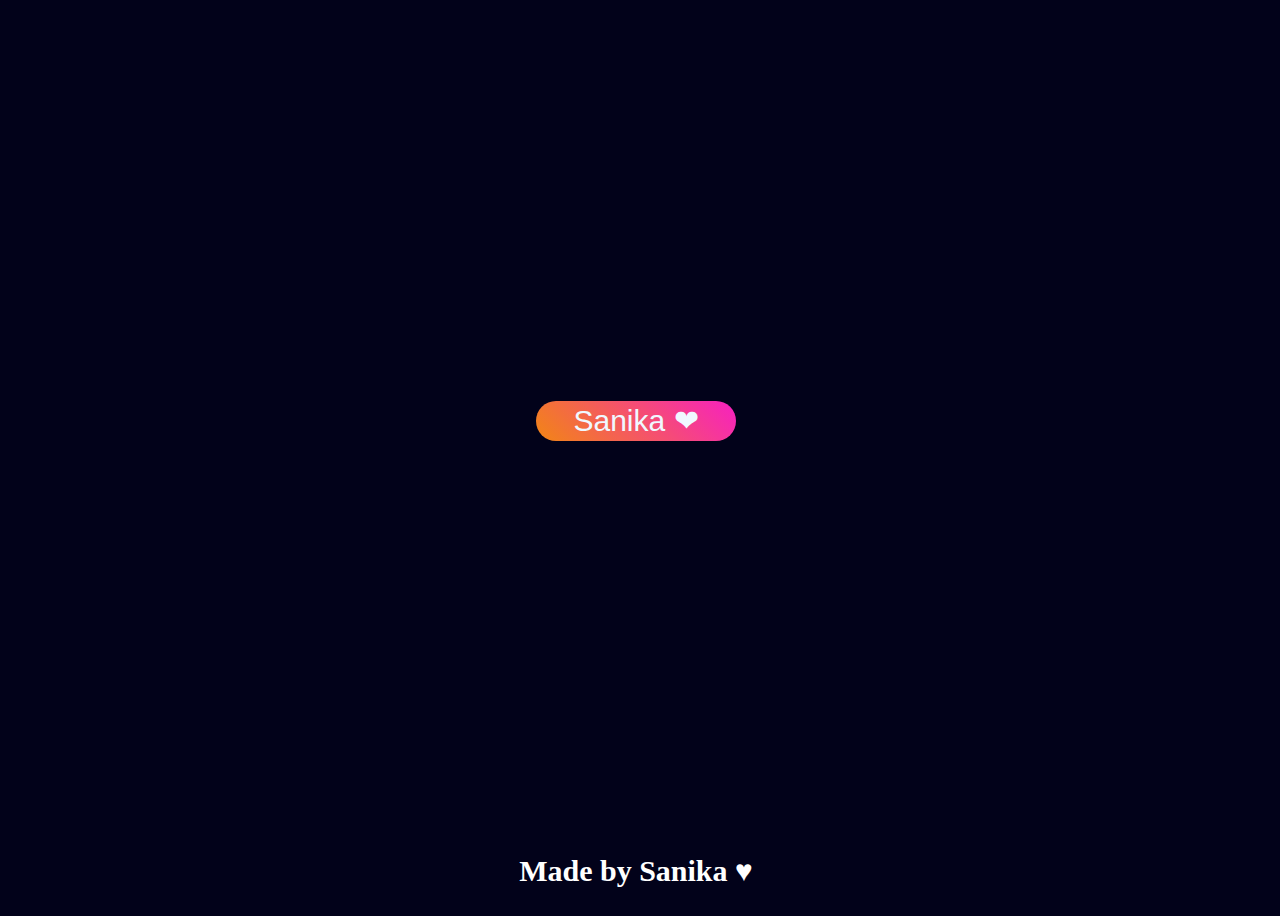
<file: But.html>
<!DOCTYPE html>
<html lang="en">
<head>
    <meta charset="UTF-8">
    <meta name="viewport" content="width=device-width, initial-scale=1.0">
    <title>Document</title>
    <style>
        body{
            background-color: rgb(2, 2, 26);
            color:white;
            display:flex;
            margin-left:0;
            padding: 0;
            justify-content: center;
            height:100vh;
             flex-direction: column;
            align-items: center;
        }
        .button{
            border:none;
            border-radius: 20px;
            height: 40px;
            width:200px;
            background:linear-gradient(45deg, #f28614,#f720c1);
            text-align: center;
            font-size: 30px;
            margin:auto;
            color:aliceblue;  
            cursor:pointer;
            transition:all 0.3s ease-in-out;
           justify-content: center;
           align-items: center;
           display: flex;
        }
        button:hover{
             box-shadow: 0 8px 20px rgba(247 ,32 ,193,0.6);
             transform: scale(1.1);
        }
        .sanika{
            font-size: 30px;
            text-align: center;
        }
        
    </style>
</head>
<body>
    <button class="button">Sanika &#10084;</button>
    <h1 class="sanika">Made by Sanika &hearts;</h1>
</body>

</html>
</file>
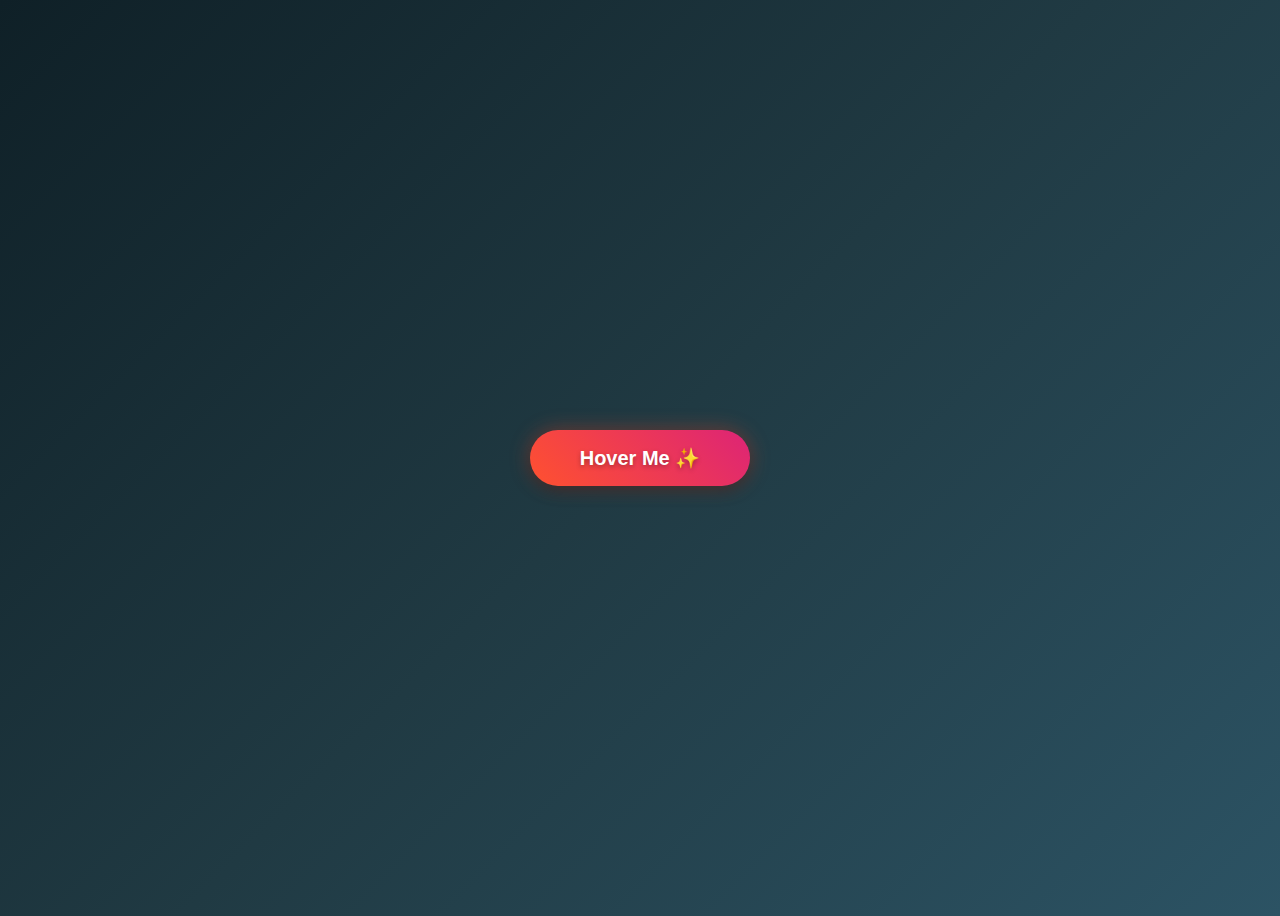
<file: buttonsample.html>
<!DOCTYPE html>
<html lang="en">
<head>
<meta charset="UTF-8">
<meta name="viewport" content="width=device-width, initial-scale=1.0">
<title>Ultra Beautiful Button</title>
<style>
  body {
    display: flex;
    justify-content: center;
    align-items: center;
    height: 100vh;
    background: linear-gradient(135deg, #0f2027, #203a43, #2c5364);
    font-family: Arial, sans-serif;
  }
  .btn {
    position: relative;
    padding: 16px 50px;
    font-size: 20px;
    font-weight: bold;
    color: white;
    background: linear-gradient(45deg, #ff512f, #dd2476);
    border: none;
    border-radius: 50px;
    cursor: pointer;
    overflow: hidden;
    box-shadow: 0 5px 15px rgba(0,0,0,0.3), 0 0 20px rgba(255,81,47,0.4);
    transition: transform 0.3s ease, box-shadow 0.3s ease;
    text-shadow: 0 2px 5px rgba(0,0,0,0.3);
  }

  /* Hover effect */
  .btn:hover {
    transform: translateY(-6px) scale(1.05);
    box-shadow: 0 10px 25px rgba(0,0,0,0.4), 0 0 35px rgba(221,36,118,0.6);
  }
  .btn::after {
    content: "";
    position: absolute;
    top: 0;
    left: -150%;
    width: 50%;
    height: 100%;
    background: linear-gradient(
      120deg,
      rgba(255,255,255,0) 0%,
      rgba(255,255,255,0.6) 50%,
      rgba(255,255,255,0) 100%
    );
    transform: skewX(-25deg);
  }
  .btn:hover::after {
    left: 200%;
    transition: left 0.8s ease;
  }
  .btn .ripple {
    position: absolute;
    border-radius: 50%;
    transform: translate(-50%,-50%) scale(0);
    pointer-events: none;
    background: rgba(255,255,255,0.6);
    animation: rippleEffect 600ms linear forwards;
    z-index: 1;
  }
  @keyframes rippleEffect {
    to { transform: translate(-50%,-50%) scale(2); opacity: 0; }
  }
</style>
</head>
<body>
<button class="btn" id="fancyBtn">Hover Me ✨</button>
<script>
  const btn = document.getElementById('fancyBtn');
  btn.addEventListener('click', function(e){
    const circle = document.createElement('span');
    circle.classList.add('ripple');
    const rect = this.getBoundingClientRect();
    circle.style.width = circle.style.height = Math.max(rect.width, rect.height) + 'px';
    circle.style.left = e.clientX - rect.left + 'px';
    circle.style.top = e.clientY - rect.top + 'px';
    this.appendChild(circle);
    circle.addEventListener('animationend', ()=> circle.remove());
  });
</script>

</body>
</html>
</file>
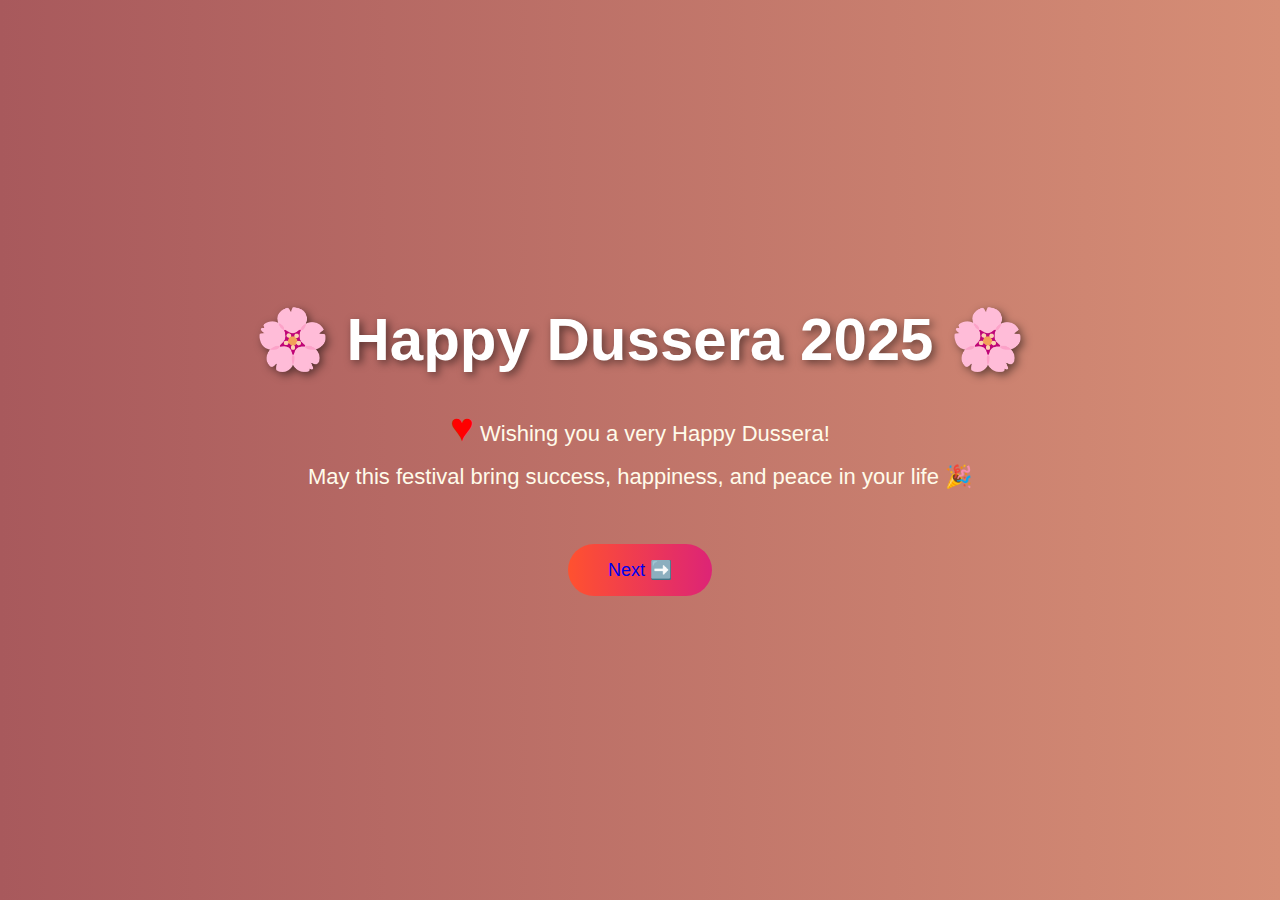
<file: Dashera.html>
<!DOCTYPE html>
<html lang="en">
<head>
  <meta charset="UTF-8">
  <meta name="viewport" content="width=device-width, initial-scale=1.0">
  <title>Happy Dashera</title>
  <style>
    body {
      margin: 0;
      padding: 0;
      height: 100vh;
      display: flex;
      flex-direction: column;
      justify-content: center;
      align-items: center;
      text-align: center;
      font-family: 'Segoe UI', Tahoma, Geneva, Verdana, sans-serif;
      background: linear-gradient(to right, #a8595c,  #d68e76);
      color: white;
    }

    h1 {
      font-size: 60px;
      margin: 0;
      text-shadow: 3px 3px 8px rgba(0, 0, 0, 0.5);
      animation: glow 2s infinite alternate;
    }

    p {
      font-size: 22px;
      max-width: 700px;
      margin: 20px auto;
      line-height: 1.6;
      color: #fffbea;
    }

    #hearts {
      color: red;
      font-size: 40px;
      animation: heartbeat 1s infinite;
    }

    button {
      margin-top: 30px;
      padding: 15px 40px;
      font-size: 18px;
      border: none;
      border-radius: 30px;
      background: linear-gradient(to right, #ff512f, #dd2476);
      color: white;
      cursor: pointer;
      transition: transform 0.3s, box-shadow 0.3s;
    }

    button:hover {
      box-shadow: 0 5px 15px rgba(0, 0, 0, 0.3);
    }

    a{
        text-decoration: none;
    }
  </style>
</head>
<body>
  <h1>🌸 Happy Dussera 2025 🌸</h1>
  <p> <span id="hearts">&hearts;</span> Wishing you a very Happy Dussera! <br> 
     May this festival bring success, happiness, and peace in your life 🎉</p>
  <button><a href="story.html">Next ➡️</a></button>
</body>
</html>
</file>
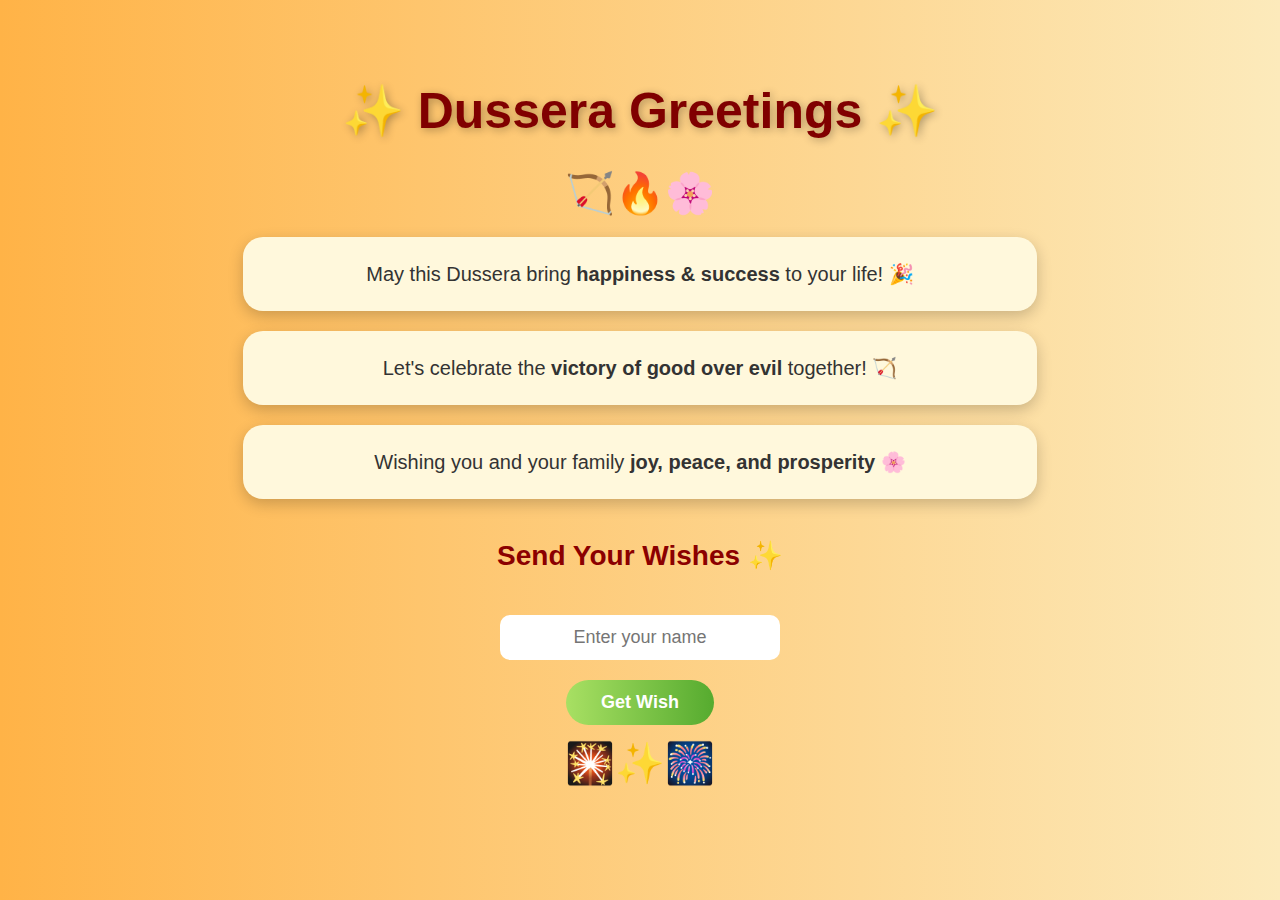
<file: greeting.html>
<!DOCTYPE html>
<html lang="en">
<head>
  <meta charset="UTF-8">
  <meta name="viewport" content="width=device-width, initial-scale=1.0">
  <title>Dussera Greetings</title>
  <style>
    body{
      margin:0;
      font-family: 'Segoe UI', Tahoma, Geneva, Verdana, sans-serif;
      background: linear-gradient(to left, #fceabb, #ffb347);
      text-align: center;
      padding: 40px 20px;
      color: #333;
    }

    h2{
      color: maroon;
      font-size: 50px;
      text-shadow: 2px 2px 8px rgba(0,0,0,0.3);
      animation: glow 2s infinite alternate;
      margin-bottom: 30px;
    }

    .wish{
      background: #fff8dc;
      padding: 25px;
      margin: 20px auto;
      width: 60%;
      border-radius: 20px;
      box-shadow: 0 5px 15px rgba(0,0,0,0.2);
      font-size: 20px;
      transition: transform 0.3s, box-shadow 0.3s;
    }

    .wish:hover{
      transform: scale(1.05);
      box-shadow: 0 8px 25px rgba(0,0,0,0.3);
    }

    h3{
      margin-top: 40px;
      font-size: 28px;
      color: #8b0000;
    }

    input{
      padding: 12px 15px;
      border-radius: 10px;
      border: none;
      margin-top: 15px;
      font-size: 18px;
      width: 250px;
      text-align: center;
    }

    .btn{
      display: inline-block;
      margin-top: 20px;
      padding: 12px 35px;
      background: linear-gradient(to left, #56ab2f, #a8e063);
      color: white;
      text-decoration: none;
      border-radius: 30px;
      font-size: 18px;
      font-weight: bold;
      cursor: pointer;
      transition: transform 0.3s, box-shadow 0.3s;
    }

    .btn:hover{
      transform: scale(1.1);
      box-shadow: 0 6px 20px rgba(0,0,0,0.4);
    }

    @keyframes glow {
      from { text-shadow: 0 0 10px #fff, 0 0 20px #ff6f61; }
      to { text-shadow: 0 0 20px #fff, 0 0 30px #ff2e63; }
    }

    
    .decor{
      font-size: 40px;
      margin: 15px 0;
      animation: bounce 2s infinite alternate;
    }

    @keyframes bounce{
      0% { transform: translateY(0); }
      50% { transform: translateY(-15px); }
      100% { transform: translateY(0); }
    }
  </style>
</head>
<body>
  <h2>✨ Dussera Greetings ✨</h2>

  <div class="decor">🏹🔥🌸</div>

  <div class="wish">May this Dussera bring <b>happiness & success</b> to your life! 🎉</div>
  <div class="wish">Let's celebrate the <b>victory of good over evil</b> together! 🏹</div>
  <div class="wish">Wishing you and your family <b>joy, peace, and prosperity</b> 🌸</div>

  <h3>Send Your Wishes ✨</h3>
  <input type="text" placeholder="Enter your name">
  <br>
  <a href="#" class="btn">Get Wish</a>

  <div class="decor">🎇✨🎆</div>
</body>
</html>
</file>
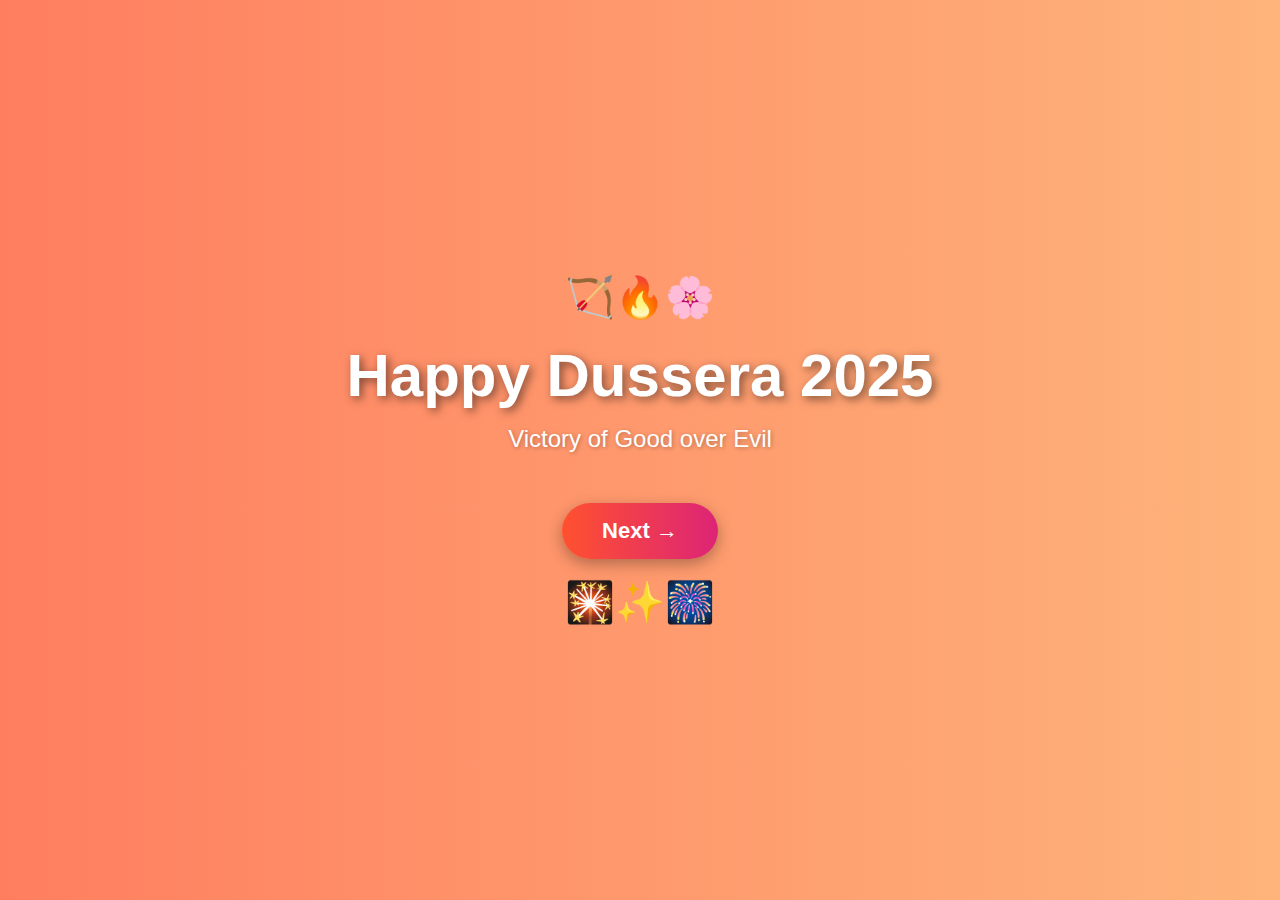
<file: Home.html>
<!DOCTYPE html>
<html lang="en">
<head>
  <meta charset="UTF-8">
  <meta name="viewport" content="width=device-width, initial-scale=1.0">
  <title>Happy Dussera</title>
  <style>
    body{
      margin:0;
      font-family: 'Segoe UI', Tahoma, Geneva, Verdana, sans-serif;
      text-align: center;
      height: 100vh;
      display: flex;
      flex-direction: column;
      justify-content: center;
      align-items: center;
      background: linear-gradient(to right, #ff7e5f, #feb47b); /* vibrant festival colors */
      color: white;
    }

    h1{
      font-size: 60px;
      text-shadow: 3px 3px 10px rgba(0,0,0,0.5);
      animation: glow 2s infinite alternate;
      margin: 0;
    }

    p{
      font-size: 24px;
      margin: 15px 0 50px 0;
      text-shadow: 1px 1px 4px rgba(0,0,0,0.3);
    }

    .btn{
      display: inline-block;
      padding: 15px 40px;
      font-size: 22px;
      font-weight: bold;
      background: linear-gradient(to right, #ff512f, #dd2476);
      color: white;
      text-decoration: none;
      border-radius: 30px;
      box-shadow: 0 5px 15px rgba(0,0,0,0.3);
      transition: transform 0.3s, box-shadow 0.3s;
    }

    .btn:hover{
      transform: scale(1.1);
      box-shadow: 0 8px 25px rgba(0,0,0,0.5);
    }

    /* Emoji decoration */
    .decor{
      font-size: 40px;
      margin: 20px 0;
      animation: bounce 2s infinite alternate;
    }

    /* Keyframes for glow & bounce */
    @keyframes glow{
      from { text-shadow: 0 0 10px #fff, 0 0 20px #ff6f61, 0 0 30px #ff2e63; }
      to { text-shadow: 0 0 20px #fff, 0 0 30px #ff2e63, 0 0 40px #ff0000; }
    }

    @keyframes bounce{
      0% { transform: translateY(0); }
      50% { transform: translateY(-15px); }
      100% { transform: translateY(0); }
    }
  </style>
</head>
<body>
  <div class="decor">🏹🔥🌸</div>
  <h1>Happy Dussera 2025</h1>
  <p>Victory of Good over Evil</p>
  <a href="story.html" class="btn">Next →</a>
  <div class="decor">🎇✨🎆</div>
</body>
</html>
</file>
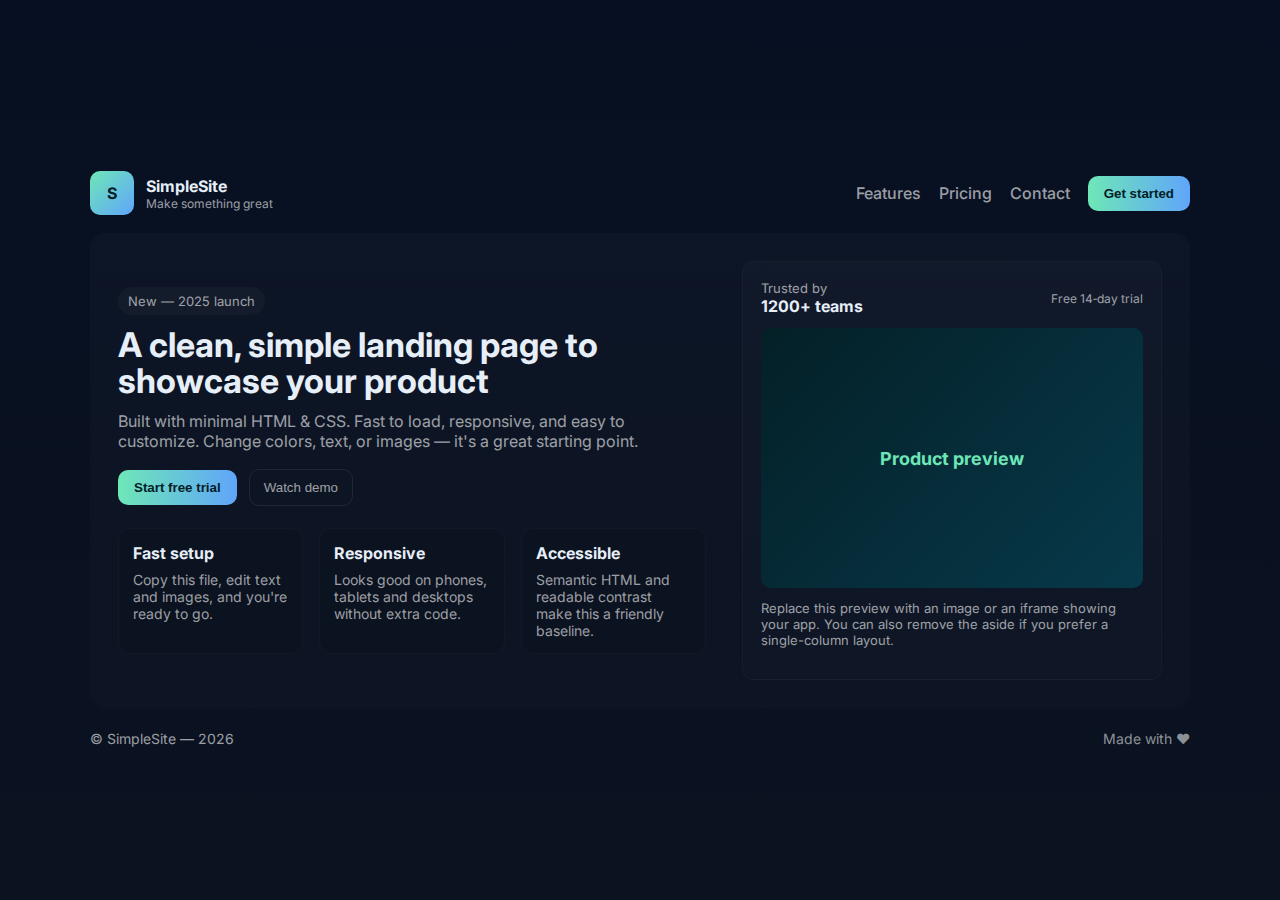
<file: landingpage.html>
<!doctype html>
<html lang="en">
<head>
  <meta charset="utf-8" />
  <meta name="viewport" content="width=device-width, initial-scale=1" />
  <title>Simple Landing Page</title>
  <link rel="preconnect" href="https://fonts.googleapis.com">
  <link rel="preconnect" href="https://fonts.gstatic.com" crossorigin>
  <link href="https://fonts.googleapis.com/css2?family=Inter:wght@300;400;600;700&display=swap" rel="stylesheet">
  <style>
    :root{
      --bg:#0f1724; /* deep navy */
      --card:#0b1220;
      --accent:#6ee7b7; /* mint */
      --muted:rgba(255,255,255,0.6);
      --glass: rgba(255,255,255,0.03);
      --radius:12px;
      --max-width:1100px;
      font-family: 'Inter', system-ui, -apple-system, 'Segoe UI', Roboto, 'Helvetica Neue', Arial;
    }
    *{box-sizing:border-box}
    body{margin:0;background:linear-gradient(180deg,#071022 0%, #0b1220 100%);color:#e6eef8;min-height:100vh;display:flex;align-items:center;justify-content:center;padding:40px}
    .container{width:100%;max-width:var(--max-width)}

    /* header */
    header{display:flex;justify-content:space-between;align-items:center;padding:18px 0}
    .brand{display:flex;gap:12px;align-items:center}
    .logo{width:44px;height:44px;border-radius:10px;background:linear-gradient(135deg,var(--accent),#60a5fa);display:flex;align-items:center;justify-content:center;font-weight:700;color:#042027}
    nav{display:flex;gap:18px;align-items:center}
    nav a{color:var(--muted);text-decoration:none;font-weight:500}
    .btn-primary{background:linear-gradient(90deg,var(--accent),#60a5fa);border:none;color:#042027;padding:10px 16px;border-radius:10px;font-weight:600;cursor:pointer}

    /* hero */
    .hero{display:grid;grid-template-columns:1fr 420px;gap:36px;align-items:center;padding:28px;background:linear-gradient(180deg, rgba(255,255,255,0.02), rgba(255,255,255,0.01));border-radius:16px}
    .eyebrow{display:inline-block;background:var(--glass);padding:6px 10px;border-radius:999px;color:var(--muted);font-size:13px;margin-bottom:12px}
    h1{font-size:34px;margin:0 0 12px;line-height:1.05}
    p.lead{color:var(--muted);margin:0 0 18px}
    .actions{display:flex;gap:12px;align-items:center}
    .secondary{background:transparent;border:1px solid rgba(255,255,255,0.08);padding:10px 14px;border-radius:10px;color:var(--muted);cursor:pointer}

    /* card */
    .card{background:linear-gradient(180deg, rgba(255,255,255,0.02), rgba(255,255,255,0.01));padding:18px;border-radius:12px;border:1px solid rgba(255,255,255,0.03)}
    .mock{height:260px;border-radius:10px;background:linear-gradient(135deg,#042027 0%, #07394a 100%);display:flex;align-items:center;justify-content:center;color:var(--accent);font-weight:700;font-size:18px}
    .features{display:grid;grid-template-columns:repeat(3,1fr);gap:16px;margin-top:22px}
    .feature{background:var(--card);padding:14px;border-radius:12px;border:1px solid rgba(255,255,255,0.03)}
    .feature h4{margin:0 0 8px;font-size:16px}
    .feature p{margin:0;color:var(--muted);font-size:14px}
    footer{margin-top:22px;color:var(--muted);font-size:14px;display:flex;justify-content:space-between;align-items:center}
    @media (max-width:900px){
      .hero{grid-template-columns:1fr;}
      .container{padding:0 12px}
      .features{grid-template-columns:repeat(2,1fr)}
    }
    @media (max-width:560px){
      h1{font-size:24px}
      .features{grid-template-columns:1fr}
      nav{display:none}
    }
    .btn-primary:hover{transform:translateY(-3px)}
    .secondary:hover{background:rgba(255,255,255,0.02)}
    .feature{transition:transform .18s ease, box-shadow .18s ease}
    .feature:hover{transform:translateY(-6px);box-shadow:0 10px 30px rgba(2,6,23,0.6)}
  </style>
</head>
<body>
  <div class="container">
    <header>
      <div class="brand">
        <div class="logo">S</div>
        <div>
          <div style="font-weight:700">SimpleSite</div>
          <div style="font-size:12px;color:var(--muted)">Make something great</div>
        </div>
      </div>
      <nav>
        <a href="#features">Features</a>
        <a href="#pricing">Pricing</a>
        <a href="#contact">Contact</a>
        <button class="btn-primary">Get started</button>
      </nav>
    </header>
    <main class="hero">
      <section>
        <span class="eyebrow">New — 2025 launch</span>
        <h1>A clean, simple landing page to showcase your product</h1>
        <p class="lead">Built with minimal HTML & CSS. Fast to load, responsive, and easy to customize. Change colors, text, or images — it's a great starting point.</p>
        <div class="actions">
          <button class="btn-primary">Start free trial</button>
          <button class="secondary">Watch demo</button>
        </div>
        <div class="features" id="features">
          <div class="feature card">
            <h4>Fast setup</h4>
            <p>Copy this file, edit text and images, and you're ready to go.</p>
          </div>
          <div class="feature card">
            <h4>Responsive</h4>
            <p>Looks good on phones, tablets and desktops without extra code.</p>
          </div>
          <div class="feature card">
            <h4>Accessible</h4>
            <p>Semantic HTML and readable contrast make this a friendly baseline.</p>
          </div>
        </div>
      </section>
      <aside class="card">
        <div style="display:flex;justify-content:space-between;align-items:center;margin-bottom:12px">
          <div>
            <div style="font-size:13px;color:var(--muted)">Trusted by</div>
            <div style="font-weight:700">1200+ teams</div>
          </div>
          <div style="font-size:12px;color:var(--muted)">Free 14‑day trial</div>
        </div>
        <div class="mock">Product preview</div>
        <p style="margin-top:12px;color:var(--muted);font-size:13px">Replace this preview with an image or an iframe showing your app. You can also remove the aside if you prefer a single-column layout.</p>
      </aside>
    </main>
    <footer>
      <div>© SimpleSite — <span id="year"></span></div>
      <div style="opacity:.9">Made with ♥</div>
    </footer>
  </div>
  <script>
    document.getElementById('year').innerText = new Date().getFullYear();
  </script>
</body>

</html>
</file>
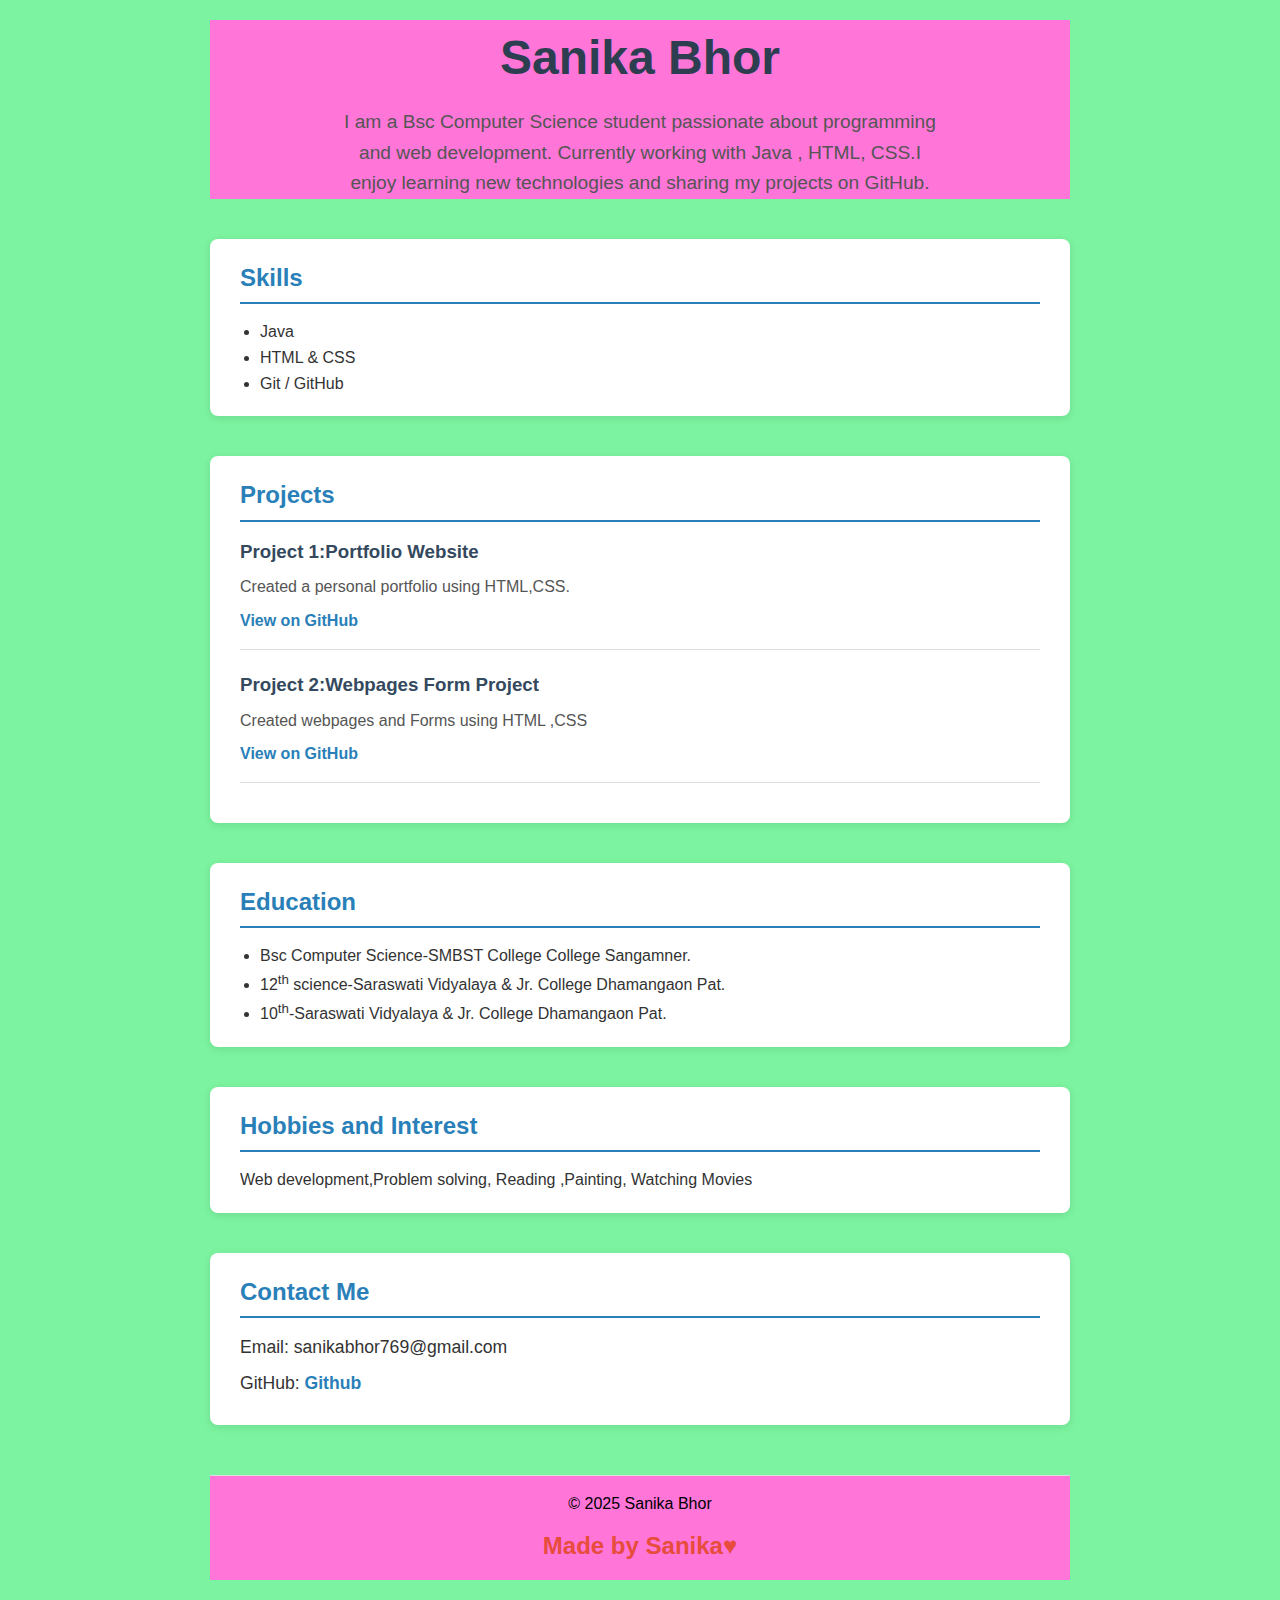
<file: portfolio.html>
<!DOCTYPE html>
<html lang="en">
<head>
    <meta charset="UTF-8">
    <meta name="viewport" content="width=device-width, initial-scale=1.0">
    <title>Sanika Bhor Portfolio</title>
    <link rel="stylesheet" href="portfolio.css">
</head>
<body>

    
    <header>
        <h1>Sanika Bhor</h1>
        <p>
            I am a Bsc Computer Science student passionate about programming and web development. Currently
            working with Java , HTML, CSS.I enjoy learning new technologies and sharing my projects on GitHub.
        </p>
    </header>

    <section id="skills">
        <h2>Skills</h2>
        <ul>
            <li>Java</li>
            <li>HTML & CSS</li>
            <li>Git / GitHub</li>
        </ul>
    </section>

    <section id="projects">
        <h2>Projects</h2>
        <div class="project">
            <h3>Project 1:Portfolio Website</h3>
            <p>Created a personal portfolio using HTML,CSS.</p>
            <a href="https://github.com/Sanika7431">View on GitHub</a>
        </div>
        <div class="project">
            <h3> Project 2:Webpages Form Project</h3>
            <p>Created webpages and Forms using HTML ,CSS</p>
            <a href="https://github.com/Sanika7431">View on GitHub</a>
        </div>
    </section>

    <section id="education">
        <h2>Education</h2>
        <ul>
            <li>Bsc Computer Science-SMBST College College Sangamner.</li>
            <li>12<sup>th</sup> science-Saraswati Vidyalaya & Jr. College Dhamangaon Pat.</li>
            <li>10<sup>th</sup>-Saraswati Vidyalaya & Jr. College Dhamangaon Pat.</li>
        </ul>
    </section>

    <section id="hobbies">
        <h2>Hobbies and Interest</h2>
            <p>Web development,Problem solving, Reading ,Painting, Watching Movies</p>
    </section>

    <section id="contact">
        <h2>Contact Me</h2>
        <p> Email: sanikabhor769@gmail.com</p>
        <p> GitHub: <a href="github.com/Sanika7431">Github</a></p>
    </section>
    <footer>
        <p>&copy; 2025 Sanika Bhor</p>
        <h1>Made by Sanika&hearts;</h1>
    </footer>
</body>
</html>
</file>
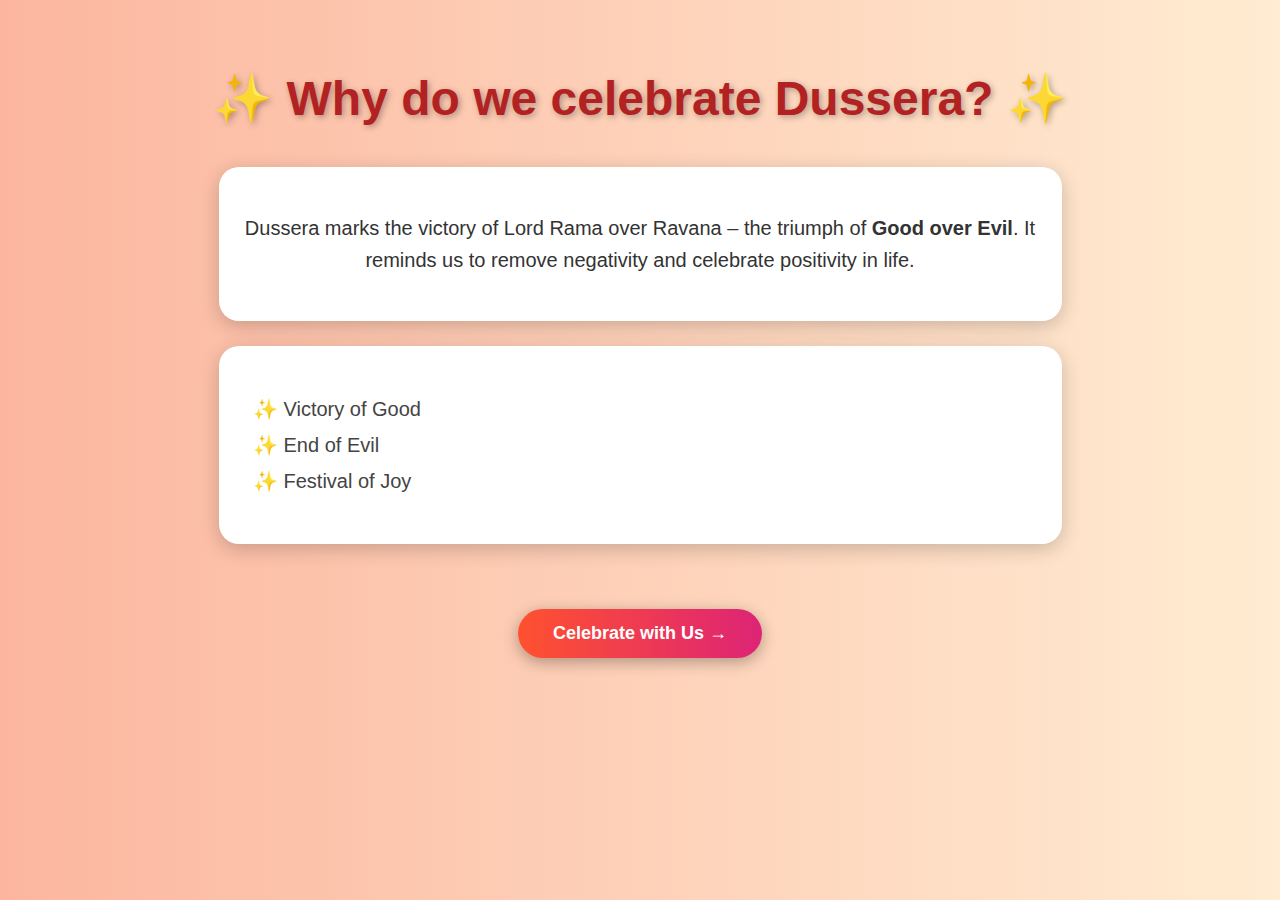
<file: story.html>
<!DOCTYPE html>
<html lang="en">
<head>
  <meta charset="UTF-8">
  <meta name="viewport" content="width=device-width, initial-scale=1.0">
  <title>Dussera Story</title>
  <style>
    body {
      margin: 0;
      font-family: 'Segoe UI', Tahoma, Geneva, Verdana, sans-serif;
      background: linear-gradient(to left, #ffecd2, #fcb69f);
      text-align: center;
      padding: 30px;
    }

    h2 {
      color: #b22222;
      font-size: 48px;
      text-shadow: 2px 2px 6px rgba(0,0,0,0.3);
      animation: glow 2s infinite alternate;
    }

    p {
      font-size: 20px;
      color: #333;
      line-height: 1.6;
    }

    .card {
      background: white;
      padding: 25px;
      margin: 25px auto;
      width: 65%;
      border-radius: 20px;
      box-shadow: 0 5px 20px rgba(0,0,0,0.2);
      transition: transform 0.3s, box-shadow 0.3s;
    }

    .card:hover {
      transform: scale(1.05);
      box-shadow: 0 8px 25px rgba(0,0,0,0.3);
    }

    ul {
      list-style: "✨ ";
      text-align: left;
      font-size: 20px;
      line-height: 1.8;
      color: #444;
    }

    .btn {
      display: inline-block;
      margin-top: 40px;
      padding: 14px 35px;
      font-size: 18px;
      font-weight: bold;
      background: linear-gradient(to right, #ff512f, #dd2476);
      color: white;
      text-decoration: none;
      border-radius: 30px;
      box-shadow: 0 4px 15px rgba(0,0,0,0.3);
      transition: transform 0.3s, box-shadow 0.3s;
    }

    .btn:hover {
      transform: scale(1.1);
      box-shadow: 0 6px 20px rgba(0,0,0,0.4);
    }

    @keyframes glow {
      from { text-shadow: 0 0 10px #ff9a9e, 0 0 20px #f08080; }
      to { text-shadow: 0 0 20px #ff6f61, 0 0 30px #ff6347; }
    }
  </style>
</head>
<body>
  <h2>✨ Why do we celebrate Dussera? ✨</h2>

  <div class="card">
    <p>Dussera marks the victory of Lord Rama over Ravana – 
    the triumph of <b>Good over Evil</b>. It reminds us to remove negativity 
    and celebrate positivity in life.</p>
  </div>

  <div class="card">
    <ul>
      <li>Victory of Good</li>
      <li>End of Evil</li>
      <li>Festival of Joy</li>
    </ul>
  </div>

  <a href="greeting.html" class="btn">Celebrate with Us →</a>
</body>
</html>
</file>
<file: portfolio.css>
/* Reset some default styles */
* {
    margin: 0;
    padding: 0;
    box-sizing: border-box;
}

body {
    font-family: 'Segoe UI', Tahoma, Geneva, Verdana, sans-serif;
    line-height: 1.6;
    background-color: #7CF3A0;
    color: #333;
    padding: 20px;
    max-width: 900px;
    margin: 0 auto;
}

header {
    text-align: center;
    margin-bottom: 40px;
    background-color:#FF75D8;
}

header h1 {
    font-size: 3rem;
    color: #2c3e50;
    margin-bottom: 10px;
}

header p {
    font-size: 1.2rem;
    color: #555;
    max-width: 600px;
    margin: 0 auto;
}

section {
    margin-bottom: 40px;
    background-color: #fff;
    padding: 20px 30px;
    border-radius: 8px;
    box-shadow: 0 2px 8px rgba(0,0,0,0.1);
}

section h2 {
    color: #2980b9;
    margin-bottom: 15px;
    border-bottom: 2px solid #2980b9;
    padding-bottom: 5px;
}

ul {
    list-style-type: disc;
    padding-left: 20px;
}

.project {
    margin-bottom: 20px;
    padding-bottom: 15px;
    border-bottom: 1px solid #ddd;
}

.project h3 {
    color: #34495e;
    margin-bottom: 8px;
}

.project p {
    margin-bottom: 8px;
    color: #555;
}

a {
    color: #2980b9;
    text-decoration: none;
    font-weight: 600;
}

a:hover {
    text-decoration: underline;
}

#contact p {
    font-size: 1.1rem;
    margin-bottom: 8px;
}

footer {
    text-align: center;
    margin-top: 50px;
    padding: 15px 0;
    border-top: 1px solid #ddd;
    color: #777;
    background-color: #FF75D8;
}

footer h1 {
    font-size: 1.5rem;
    color: #e74c3c;
    margin-top: 10px;
}
footer p{
    color:black;
}

/* Responsive */

@media (max-width: 600px) {
    body {
        padding: 10px;
    }

    header h1 {
        font-size: 2.2rem;
    }

    section {
        padding: 15px 20px;
    }
}
</file>
